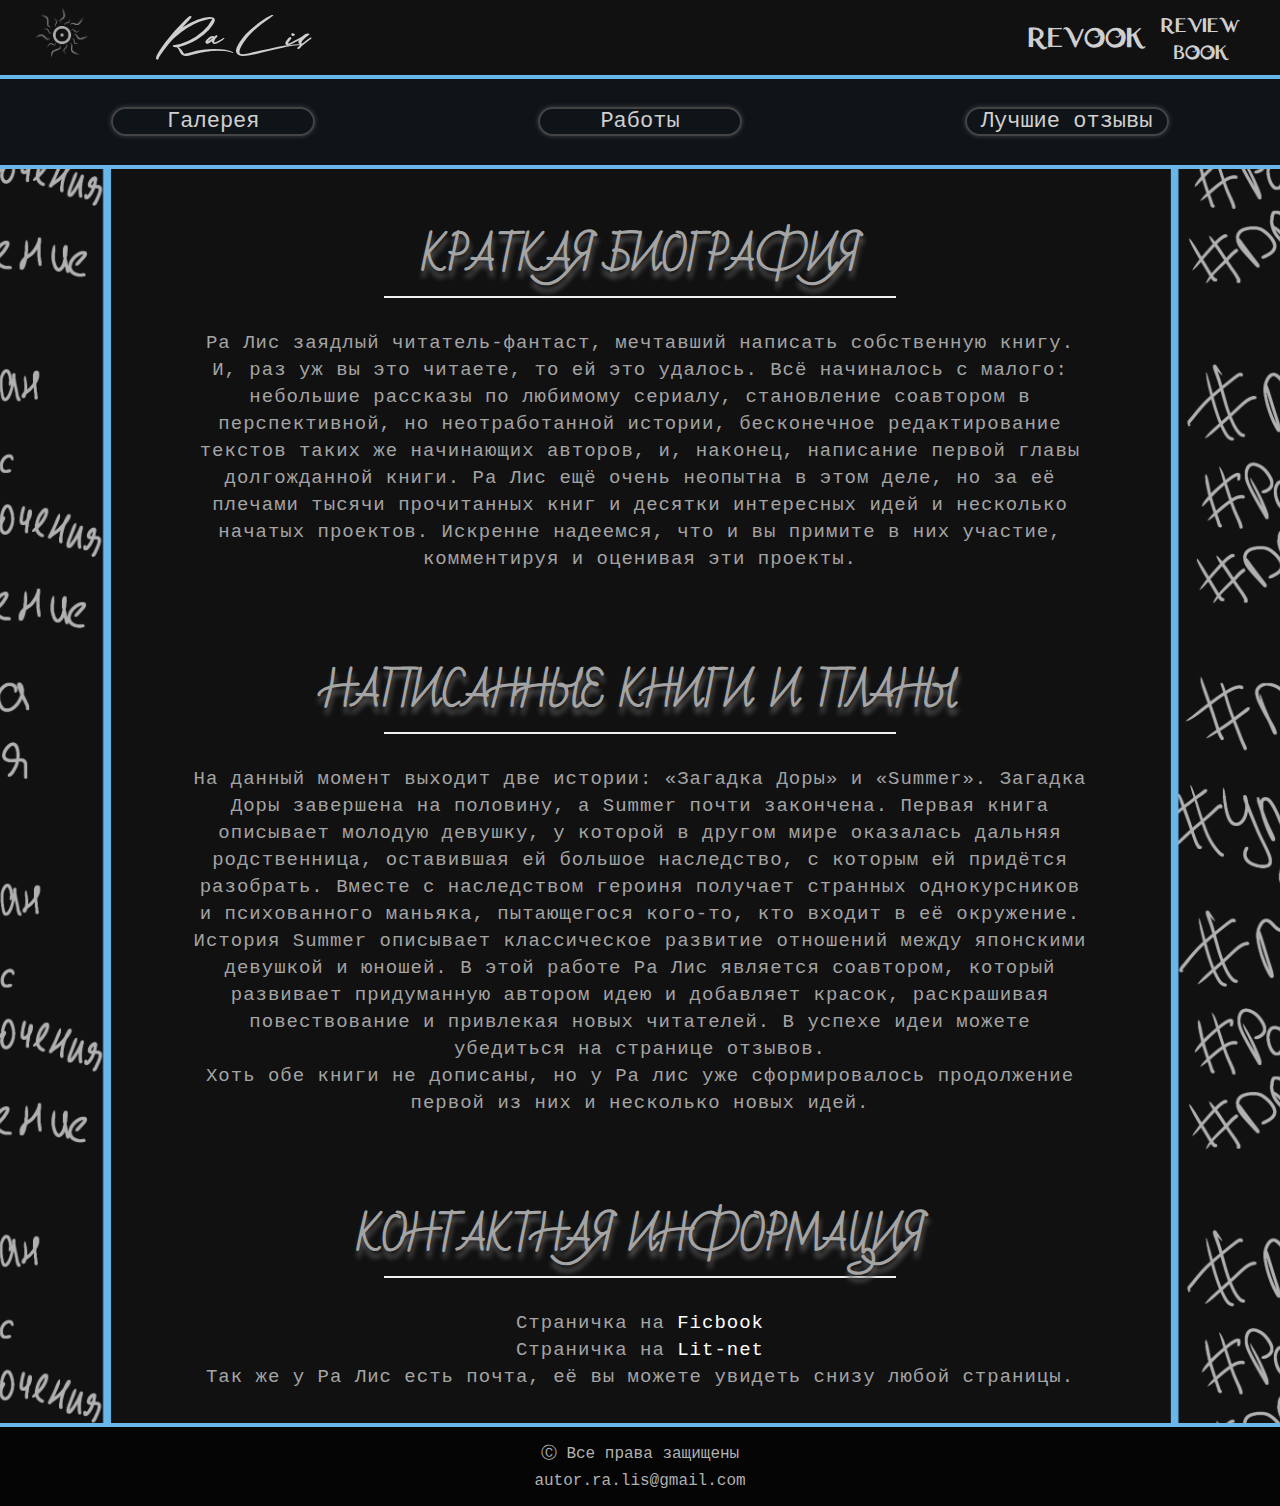
<file: about_autor.html>
<?php require "db.php"; ?>

<!DOCTYPE html>
<html lang="ru">
<head>
    <meta charset="UTF-8">
    <meta http-equiv="X-UA-Compatible" content="IE=edge">
    <meta name="viewport" content="width=device-width, initial-scale=1.0">
    <title>Информация | Ра Лис</title>
    <link rel="icon" href="img/logo/logo_black.png">
    <link rel="stylesheet" href="adaptive.css">
    <link rel="stylesheet" href="about_autor.css">
    <link rel="stylesheet" href="fonts.css">
    

</head>
<body>

<section class="header">

<div class="container">

    <div class="container_header">

        <div class="list">

            <div class="col_1"> <a href="index.html"> <img src="img/logo/logo_gray.png" alt="logo" class="col_img"> </a> </div>
            <div class="logo_text_0"><div>Ra Lis</div></div>
            <div class="col_2"><div class="logo_text">REVOOK</div></div>
            <div class="col_2"><div class="logo_text_1">REVIEW<br>BOOK</div></div>
            
        </div>

        <hr>

    </div>

</div>

</section>

    <section id="#menu">
        <div class="container_menu">
            
            <div class="list_menu">
                    <a href="picture.html">Галерея</a>
                    <a href="books.html">Работы</a>
                    <a href="wishes.html">Лучшие отзывы</a>
            </div>
            <hr>
        </div>
    </section >

    <section class="about">
        <h1>Краткая биография</h1>
        <hr>
        <p>Ра Лис заядлый читатель-фантаст, мечтавший написать собственную книгу. 
            И, раз уж вы это читаете, то ей это удалось. Всё начиналось с малого: небольшие рассказы 
            по любимому сериалу, становление соавтором в перспективной, но неотработанной истории, бесконечное 
            редактирование текстов таких же начинающих авторов, и, наконец, написание первой 
            главы долгожданной книги. Ра Лис ещё очень неопытна в этом деле, но за её плечами тысячи прочитанных 
            книг и десятки интересных идей и несколько начатых проектов. Искренне надеемся, 
            что и вы примите в них участие, комментируя и оценивая эти проекты.</p>
            
            <h1>Написанные книги и планы</h1>
            <hr>
            <p>На данный момент выходит две истории: «Загадка Доры» и «Summer». Загадка Доры завершена на половину, 
                а Summer почти закончена. Первая книга описывает молодую девушку, у которой в другом мире оказалась дальняя 
                родственница, оставившая ей большое наследство, с которым ей придётся разобрать. Вместе с наследством героиня 
                получает странных однокурсников и психованного маньяка, пытающегося кого-то, кто входит в её окружение. <br> 
                История Summer описывает классическое развитие отношений между японскими девушкой и юношей. В этой работе Ра 
                Лис является соавтором, который развивает придуманную автором идею и добавляет красок, раскрашивая 
                повествование и привлекая новых читателей. В успехе идеи можете убедиться на странице отзывов. <br> Хоть обе 
                книги не дописаны, но у Ра лис уже сформировалось продолжение первой из них и несколько новых идей. </p>
            <h1>Контактная информация</h1>
            <hr>
            <p class="p">Страничка на <a href="https://ficbook.net/authors/2808068">Ficbook</a> <br> Страничка на 
                <a href="https://litnet.com/ru/ra-lis-u989379">Lit-net</a><br> Так же у Ра Лис есть почта, её вы можете 
                увидеть cнизу любой страницы.</p>

    </section>
    <hr>
    <section class="foot">
        <p class="one">Ⓒ Все права защищены</p>
        <p class="two">autor.ra.lis@gmail.com</p>
    </section>

</body>
</html>
</file>
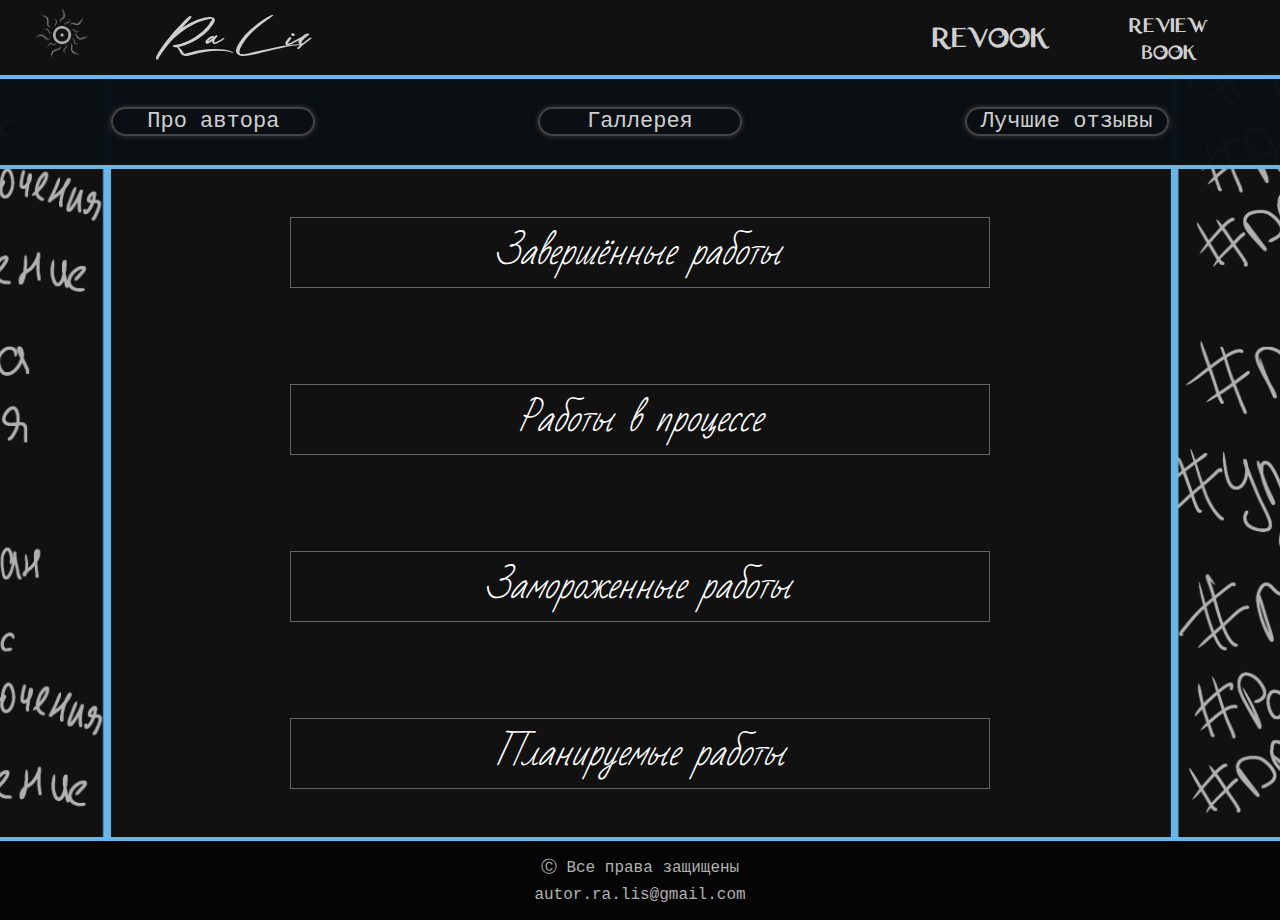
<file: book.html>
<!DOCTYPE html>
<html lang="ru">
<head>
    <meta charset="UTF-8">
    <meta http-equiv="X-UA-Compatible" content="IE=edge">
    <meta name="viewport" content="width=device-width, initial-scale=1.0">
    <title>REVOOK | Работы</title>
    <link rel="icon" href="img/logo/logo_black.png">
    <link rel="stylesheet" href="book.css">
    <link rel="stylesheet" href="adaptive.css">
    <link rel="stylesheet" href="fonts.css">
</head>
<body>

    <section class="header">

        <div class="container">

            <div class="container_header">

                <div class="list">

                    <div class="col_1"> <a href="index.html"> <img src="img/logo/logo_gray.png" alt="logo" class="col_img"> </a> </div>
                    <div class="logo_text_0"><div>Ra Lis</div></div>
                    <div class="col_2"><div class="logo_text">REVOOK</div></div>
                    <div class="col_2"><div class="logo_text_1">REVIEW<br>BOOK</div></div>
                    
                </div>

                <hr>

            </div>

        </div>

    </section>

    <section id="#menu">
        <div class="container_menu">
            
            <div class="list_menu">
                    <a href="about_autor.html">Про автора</a>
                    <a href="picture.html">Галлерея</a>
                    <a href="wishes.html">Лучшие отзывы</a>
            </div>
            <hr>
        </div>
    </section >
<section class="content">
    <section class="Completed">
        <center><button id="Completed_btn" onclick="Completed_btn()">Завершённые работы</button></center>
        <center><button id="Completed_btn_2" style="display:none" onclick="Completed_btn_2()">Завершённые работы</button></center>
        <script>function Completed_btn() {
            document.getElementById("Completed_content").setAttribute("style", "opacity:1; transition: 1s; height: 100%;");
            document.getElementById("Completed_btn").setAttribute("style", "display: none");
            document.getElementById("Completed_btn_2").setAttribute("style", "display: block");}   
            function Completed_btn_2() {
            document.getElementById("Completed_content").setAttribute("style", "display: none");
            document.getElementById("Completed_btn_2").setAttribute("style", "display: none");
            document.getElementById("Completed_btn").setAttribute("style", "display: block");}</script>
        <div class="block" style="display:none" id="Completed_content">
            <div class="list">
                <div class="col1"><img src="img\gallery\now_2.png" alt=""></div>
                <div class="col2">
                    <div class="h1">Загадка Доры</div>
                    <div class="h">Номер в серии: 1</div>
                    <div class="h">Серия: Дора</div>
                    <div class="h">Жанры: <p>Приключения; магическая академия; другие миры</p></div>
                    <div class="h">Дата последнего обновления: 5.04.2022</div>
                    <div> <a href="registr.html">Получить файл</a> </div>
                    <div class="h">Описание: <p> Другой мир, да? - Напрягает, но ладно. <br>
                        Магия, да? - Отлично, но ей сначала обучиться надо. <br>
                        Печеньки? - Обменяем на карту. <br>
                        Эльфы? - Где моё наследство?!<br>
                        Ну что, Саня, давай по порядку!</p></div>
                </div>
            </div>
            <div class="h2">Идентификатор книги:  01</div>
        </div>
    </section>

    <section class="process">
        <center><button id="process_btn" onclick="process_btn()">Работы в процессе</button></center>
        <center><button id="process_btn_2" style="display:none" onclick="process_btn_2()">Работы в процессе</button></center>
        <script>function process_btn() {
            document.getElementById("process_content").setAttribute("style", "opacity:1; transition: 1s; height: 100%;");
            document.getElementById("process_btn").setAttribute("style", "display: none");
            document.getElementById("process_btn_2").setAttribute("style", "display: block");}   
            function process_btn_2() {
            document.getElementById("process_content").setAttribute("style", "display: none");
            document.getElementById("process_btn_2").setAttribute("style", "display: none");
            document.getElementById("process_btn").setAttribute("style", "display: block");}</script>
        <div class="block" style="display:none" id="process_content">
            <div class="col2">
                <div class="h1">Summer</div>
                <div class="h">Номер в серии: 1</div>
                <div class="h">Серия: без серии</div>
                <div class="h">Дата последнего обновления: 15.04.2022</div>
                <div> <a href="registr.html">Получить файл</a> </div>
                <div class="h">Описание: <p> Очень долгое время я бродила в темноте, пытаясь отыскать спасение. <br>И, когда высшие силы, наконец, <br>готовы были даровать мне покой, <br>я обрела надежду не только на<br> спасение, но и на счастье.</p></div>
                
            </div>
            <div class="h2">Идентификатор книги:  02</div>
            
                <div class="col2">
                    <div class="h1">Потомки богов</div>
                    <div class="h">Номер в серии: 1</div>
                    <div class="h">Серия: без серии</div>
                    <div class="h">Жанры: <p>Приключения; экшн; переписание канона</p></div>
                    <div class="h">Дата последнего обновления: 5.07.2021</div>
                    <div> <a href="registr.html">Получить файл</a> </div>
                    <div class="h">Описание: <p> Наследница самого скрытного и  воскрешенный бывший глава сильнейшего в Конохе кланов пытаются разобраться в происходящем и изменить канон к лучшему.</p></div>
                    <div class="h">Комментарий автора к работе: Расскажу историю клана, добавленного мной в канон. Думаю, получится интересно.</div>
                </div>
            <div class="h2">Идентификатор книги:  03</div>
        </div>

    </section>

    <section class="frozen">
        <center><button id="frozen_btn"  onclick="frozen_btn()">Замороженные работы</button></center>
        <center><button id="frozen_btn_2" style="display:none" onclick="frozen_btn_2()">Замороженные работы</button></center>
        <script>function frozen_btn() {
            document.getElementById("frozen_content").setAttribute("style", "opacity:1; transition: 1s; height: 100%;");
            document.getElementById("frozen_btn").setAttribute("style", "display: none");
            document.getElementById("frozen_btn_2").setAttribute("style", "display: block");}   
            function frozen_btn_2() {
            document.getElementById("frozen_content").setAttribute("style", "display: none");
            document.getElementById("frozen_btn_2").setAttribute("style", "display: none");
            document.getElementById("frozen_btn").setAttribute("style", "display: block");}</script>
        <div class="block" style="display:none" id="frozen_content">
            <div class="list">
                <div class="col1"><img src="img\book\nar.jpg" alt=""></div>
                <div class="col2">
                    <div class="h1">Анализ прочитанных работ</div>
                    <div class="h">Номер в серии: 1</div>
                    <div class="h">Серия: без серии</div>
                    <div class="h">Жанры: <p>Статья</p></div>
                    <div class="h">Дата последнего обновления: 29.01.2020</div>
                    <div> <a href="registr.html">Получить файл</a> </div>
                    <div class="h">Описание: <p> В данной работе я проведу анализ прочитанных мною фанфиков по фандому Наруто. Возможно в будущем будут добавляться главы/жанры. В каждой главе будут раскрыты один или несколько связанных между собой жанров, представлена аннотация к фанфику, а также мой субъективный разбор и анализ самого фанфика и его персонажей. К каждому фанфику будет предоставлена ссылка на оригинал и автора. 
                        Как вы уже поняли из названия и прочитанного выше, в каждой главе будет представлена подборка фанфиков по жанру.
                        Посвящаю данную работу людям, которые устали доверять аннотациям и комментариям, а также мне любимой, чтобы не завывать перечитывать эти шедевры.
                        Автор работы - я. Так же, я буду выставлять работу на других ресурсах.</p></div>
                </div>
            </div>
            <div class="h2">Идентификатор книги:  04</div>
        </div>


    </section>

    <section class="plans">
        <center><button id="plans_btn" onclick="plans_btn()">Планируемые работы</button></center>
        <center><button id="plans_btn_2" style="display:none" onclick="plans_btn_2()">Планируемые работы</button></center>
        <script>function plans_btn() {
            document.getElementById("plans_content").setAttribute("style", "opacity:1; transition: 1s; height: 100%;");
            document.getElementById("plans_btn").setAttribute("style", "display: none");
            document.getElementById("plans_btn_2").setAttribute("style", "display: block");}   
            function plans_btn_2() {
            document.getElementById("plans_content").setAttribute("style", "display: none");
            document.getElementById("plans_btn_2").setAttribute("style", "display: none");
            document.getElementById("plans_btn").setAttribute("style", "display: block");}</script>
        <div class="block" style="display:none" id="plans_content">
                <div class="col2">
                    <div class="h1">Попытка номер два</div>
                    <div class="h">Номер в серии: 1</div>
                    <div class="h">Серия: без серии</div>
                    <div class="h">Жанры: <p>Романтические истории</p></div>
                    <div class="h">Дата последнего обновления: 10.01.2020</div>
                    <div class="h">Описание: <p> Лиза пытается начать всё сначала, после гибели её старшей сестры. Переезжает в новый город, в котором она сначала ругается с начальником строительной фирмы, потом с новым соседом и, под конец, с каким-то наглым парнем из универа. Что будет дальше?</p></div>
                </div>
        </div>
    </section>
</section>
    <hr>
    <section class="foot">
        <p class="one">Ⓒ Все права защищены</p>
        <p class="two">autor.ra.lis@gmail.com</p>
    </section>
    
</body>
</html>
</file>
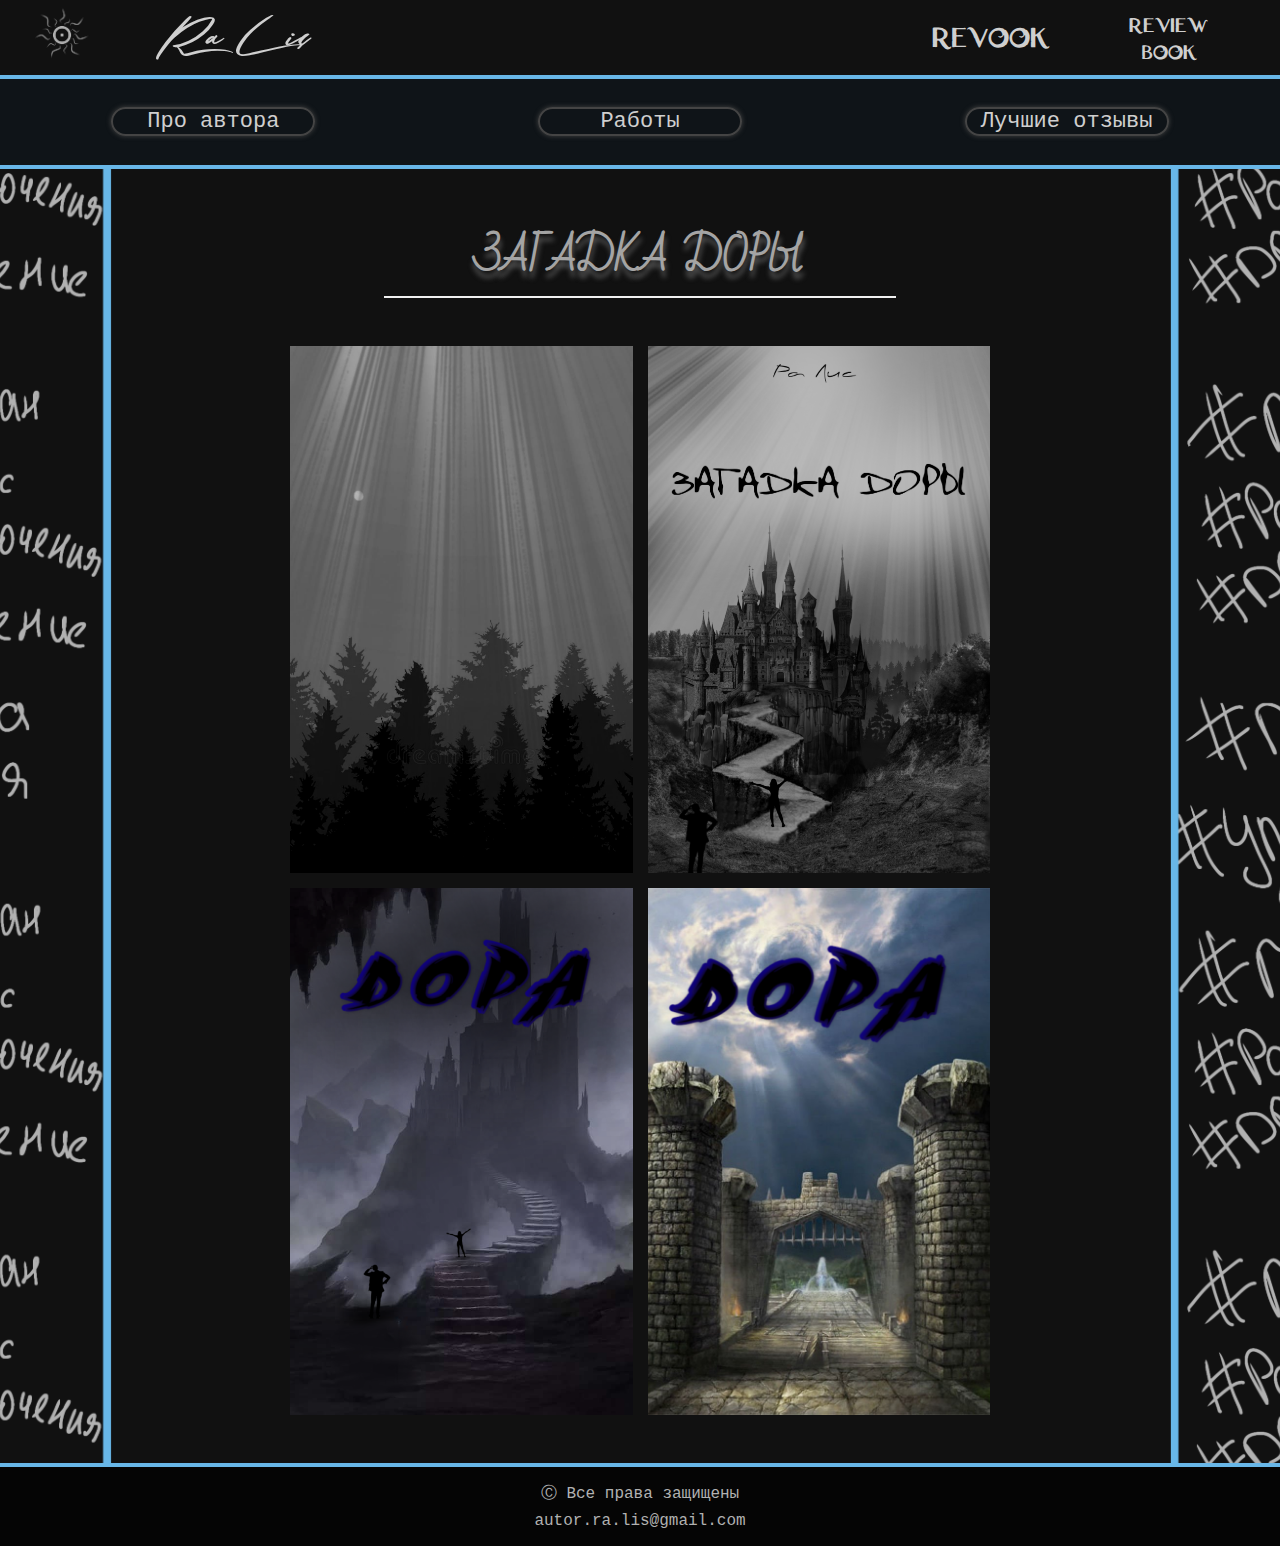
<file: picture.html>
<!DOCTYPE html>
<html lang="ru">
<head>
    <meta charset="UTF-8">
    <meta http-equiv="X-UA-Compatible" content="IE=edge">
    <meta name="viewport" content="width=device-width, initial-scale=1.0">
    <title>REVOOK | Галлерея</title>
    <link rel="icon" href="img/logo/logo_black.png">
    <link rel="stylesheet" href="picture.css">
    <link rel="stylesheet" href="adaptive.css">
    <link rel="stylesheet" href="fonts.css">
</head>
<body>

    <section class="header">

        <div class="container">

            <div class="container_header">

                <div class="list">

                    <div class="col_1"> <a href="index.html"> <img src="img/logo/logo_gray.png" alt="logo" class="col_img"> </a> </div>
                    <div class="logo_text_0"><div>Ra Lis</div></div>
                    <div class="col_2"><div class="logo_text">REVOOK</div></div>
                    <div class="col_2"><div class="logo_text_1">REVIEW<br>BOOK</div></div>
                    
                </div>

                <hr>

            </div>

        </div>

    </section>

    <section id="#menu">
        <div class="container_menu">
            <div class="list_menu">
                    <a href="about_autor.html">Про автора</a>
                    <a href="book.html">Работы</a>
                    <a href="wishes.html">Лучшие отзывы</a>
            </div>
            <hr>
        </div>
    </section >

    <section class="content">

        <h1>Загадка Доры</h1> <hr>
        <div class="gallery">

        <figure class="gallery_item_1">
            <img src="img/gallery/now_1.png" alt="" class="gallery_img">    
        </figure>

        <figure class="gallery_item_2">
            <img src="img\gallery\now_2.png" alt="" class="gallery_img">
        </figure> 
        
        <figure class="gallery_item_3">
            <img src="img\gallery\old_1.png" alt="" class="gallery_img">
        </figure>

        <figure class="gallery_item_4">
            <img src="img\gallery\old.png" alt="" class="gallery_img">
        </figure>

        </div>

    </section>


    <hr>
    <section class="foot">
        <p class="one">Ⓒ Все права защищены</p>
        <p class="two">autor.ra.lis@gmail.com</p>
    </section>
    
</body>
</html>
</file>
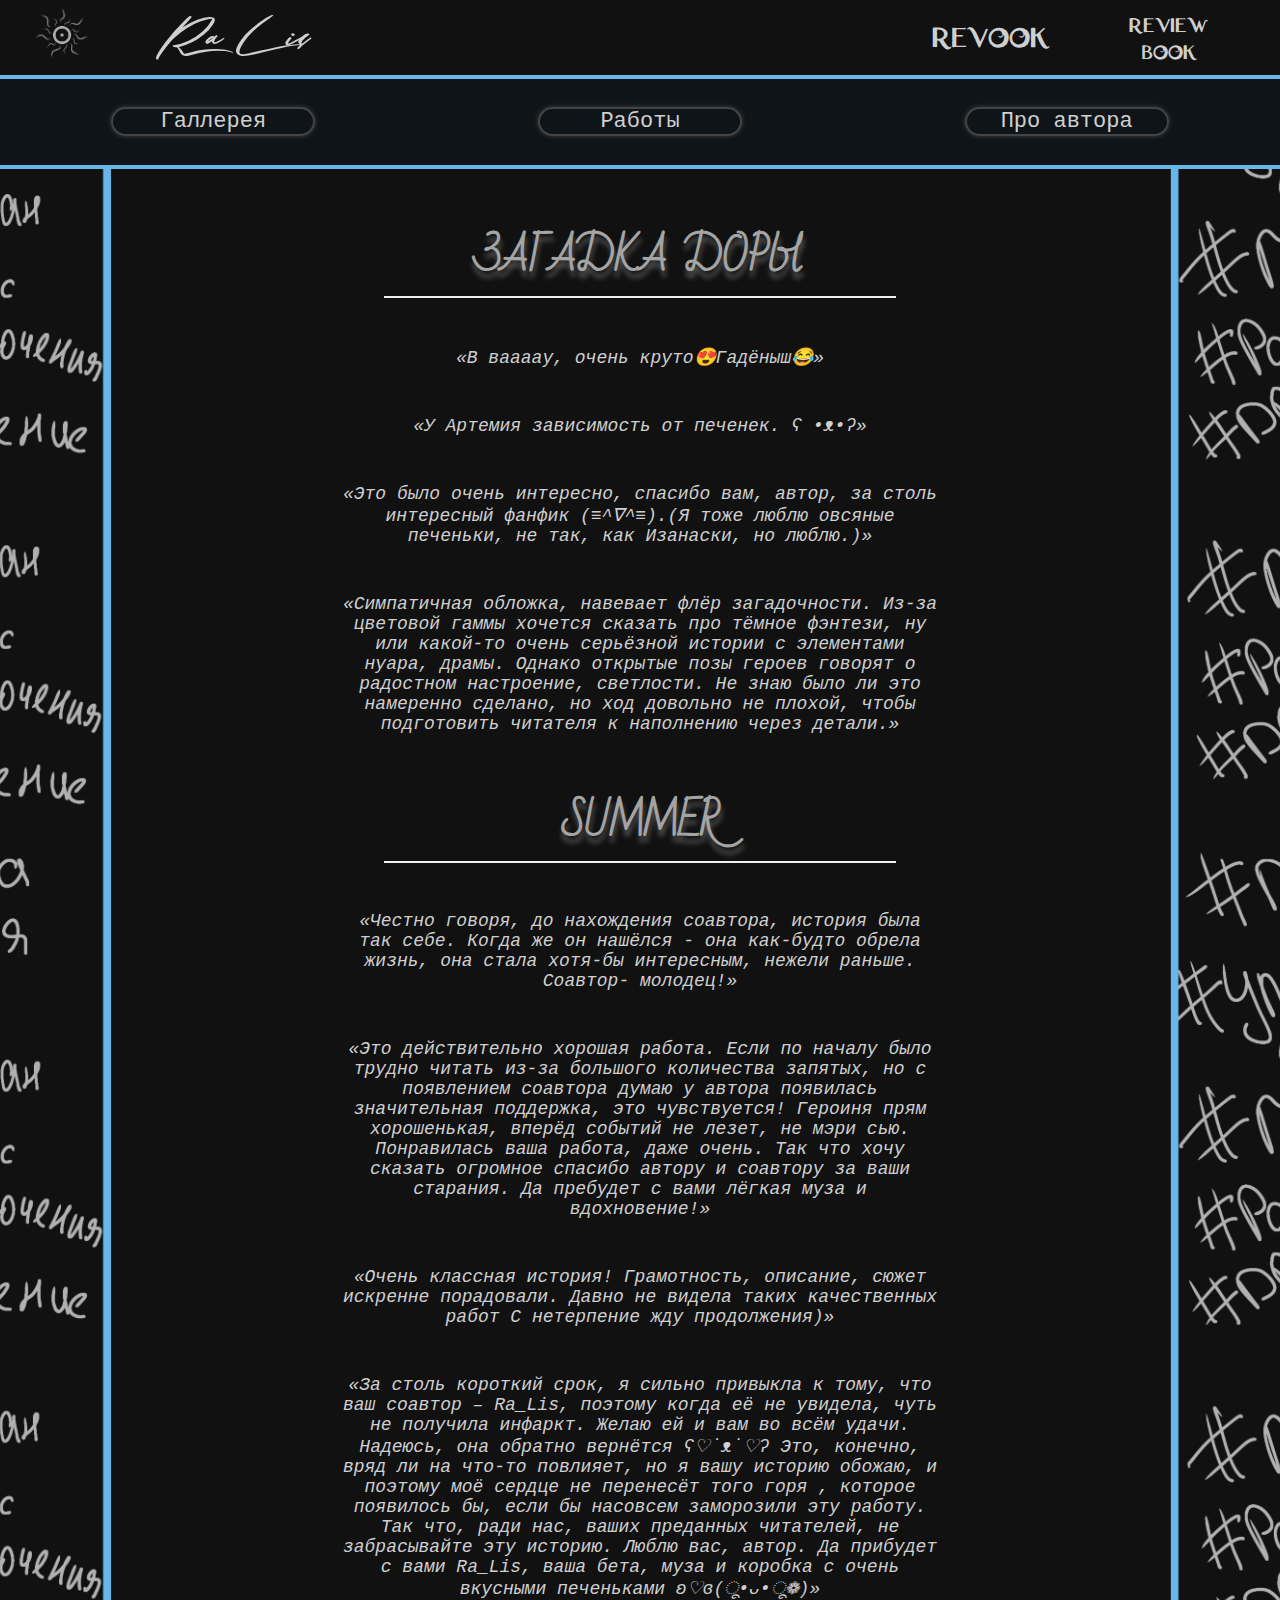
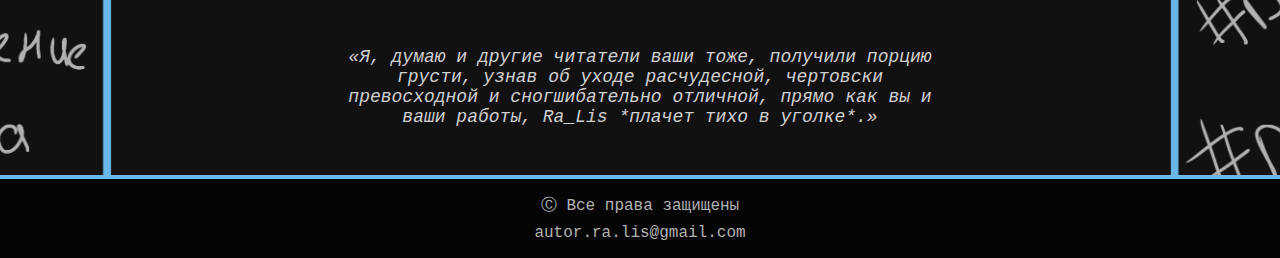
<file: wishes.html>
<!DOCTYPE html>
<html lang="ru">
<head>
    <meta charset="UTF-8">
    <meta http-equiv="X-UA-Compatible" content="IE=edge">
    <meta name="viewport" content="width=device-width, initial-scale=1.0">
    <title>REVOOK | Отзывы</title>
    <link rel="icon" href="img/logo/logo_black.png">
    <link rel="stylesheet" href="wishes.css">
    <link rel="stylesheet" href="adaptive.css">
    <link rel="stylesheet" href="fonts.css">
</head>
<body>

    <section class="header">

        <div class="container">

            <div class="container_header">

                <div class="list">

                    <div class="col_1"> <a href="index.html"> <img src="img/logo/logo_gray.png" alt="logo" class="col_img"> </a> </div>
                    <div class="logo_text_0"><div>Ra Lis</div></div>
                    <div class="col_2"><div class="logo_text">REVOOK</div></div>
                    <div class="col_2"><div class="logo_text_1">REVIEW<br>BOOK</div></div>
                    
                </div>

                <hr>

            </div>

        </div>

    </section>

    <section id="#menu">
        <div class="container_menu">
            
            <div class="list_menu">
                    <a href="picture.html">Галлерея</a>
                    <a href="book.html">Работы</a>
                    <a href="about_autor.html">Про автора</a>
            </div>
            <hr>
        </div>
    </section >

    <section class="content">

        <h1>Загадка Доры</h1>
        <hr>
        <div class="wishes_list">
            <div class="wishes">«В ваааау, очень круто😍Гадёныш😂»</div>
            <div class="wishes">«У Артемия зависимость от печенек. ʕ •ᴥ•ʔ»</div>
            <div class="wishes">«Это было очень интересно, спасибо вам, автор, за столь интересный фанфик (≡^∇^≡).(Я тоже люблю овсяные печеньки, не так, как Изанаски, но люблю.)»</div>
            <div class="wishes">«Симпатичная обложка, навевает флёр загадочности. Из-за цветовой гаммы хочется сказать про тёмное фэнтези, ну или какой-то очень серьёзной истории с элементами нуара, драмы. Однако открытые позы героев говорят о радостном настроение, светлости. Не знаю было ли это намеренно сделано, но ход довольно не плохой, чтобы подготовить читателя к наполнению через детали.»</div>
        </div>
        <h1>Summer</h1>
        <hr>
        <div class="wishes_list">
            <div class="wishes">«Честно говоря, до нахождения соавтора, история была так себе. Когда же он нашёлся - она как-будто обрела жизнь, она стала хотя-бы интересным, нежели раньше. Соавтор- молодец!»</div>
            <div class="wishes">«Это действительно хорошая работа. Если по началу было трудно читать из-за большого количества запятых, но с появлением соавтора думаю у автора появилась значительная поддержка, это чувствуется! Героиня прям хорошенькая, вперёд событий не лезет, не мэри сью. Понравилась ваша работа, даже очень. Так что хочу сказать огромное спасибо автору и соавтору за ваши старания. Да пребудет с вами лёгкая муза и вдохновение!»</div>
            <div class="wishes">«Очень классная история! Грамотность, описание, сюжет искренне порадовали. Давно не видела таких качественных работ
                С нетерпение жду продолжения)»</div>
            <div class="wishes">«За столь короткий срок, я сильно привыкла к тому, что ваш соавтор – Ra_Lis, поэтому когда её не увидела, чуть не получила инфаркт. Желаю ей и вам во всём удачи. Надеюсь, она обратно вернётся ʕ♡˙ᴥ˙♡ʔ
                Это, конечно, вряд ли на что-то повлияет, но я вашу историю обожаю, и поэтому моё сердце не перенесёт того горя , которое появилось бы, если бы насовсем заморозили эту работу. Так что, ради нас, ваших преданных читателей, не забрасывайте эту историю.
                Люблю вас, автор. Да прибудет с вами Ra_Lis, ваша бета, муза и коробка с очень вкусными печеньками ʚ♡ɞ(ू•ᴗ•ू❁)»</div>
            <div class="wishes">«Я, думаю и другие читатели ваши тоже, получили порцию грусти, узнав об уходе расчудесной, чертовски превосходной и сногшибательно отличной, прямо как вы и ваши работы, Ra_Lis *плачет тихо в уголке*.»</div>
        </div>

    </section>


    <hr>
    <section class="foot">
        <p class="one">Ⓒ Все права защищены</p>
        <p class="two">autor.ra.lis@gmail.com</p>
    </section>
    
</body>
</html>
</file>
<file: adaptive.css>
@media only screen and (max-width: 1500px) {
    .gallery {
        grid-template-rows: repeat(4, 17vw);/*ряды, 5 - это высота ряда*/
    }
}

@media only screen and (max-width: 1300px) {
    .gallery {
        grid-template-rows: repeat(4, 20vw);/*ряды, 5 - это высота ряда*/
    }
    .logo_text_0 {
        width: 55%;
    }
}

@media only screen and (max-width: 1100px) {

    .logo_text_0 {
        width: 50%;
    }
    .gallery {
        grid-template-rows: repeat(4, 25vw);/*ряды, 5 - это высота ряда*/
    }
}

@media only screen and (max-width: 950px) {
    .logo_text_0 {
        width: 45%;
    }
    .gallery {
        width: 300px;
        grid-template-columns: auto;/*колонки*/
        grid-template-rows: repeat(8, 30vw);/*ряды, 5 - это высота ряда*/
        grid-gap: 20px;/*размер зазора между рядами и колонками в сетке*/ 
    }
    .gallery_img {/*задаем размер фонового изображения таким образом, чтобы покрывать элемент. Мы делаем это, чтобы изображение могло заполнять высоту и ширину своего блока (элемента сетки), сохраняя его соотношение сторон*/
        width: 100%;
        height: 100%;
        object-fit: cover;
        display: block; 
    }
    .gallery_item_2 {
        grid-column-start: 1;
        grid-column-end: 1;
        grid-row-start: 1;
        grid-row-end: 3;
    }
    .gallery_item_1 {
        grid-column-start: 1;
        grid-column-end: 1;
        grid-row-start: 3;
        grid-row-end: 5;
    }
    .gallery_item_3 {
        grid-column-start: 1;
        grid-column-end: 1;
        grid-row-start: 5;
        grid-row-end: 7;
    }
    .gallery_item_4 {
        grid-column-start: 1;
        grid-column-end: 1;
        grid-row-start: 7;
        grid-row-end: 9;
    }    
}

@media only screen and (max-width: 800px) {
    .logo_text_0 {
        width: 40%;
    }
    .logo_name{
        background-size: 1600px;
    }
}

@media only screen and (max-width: 700px) {
    .logo_text_0 {
        width: 35%;
    }

    .logo_name{
        height: 200px;
        background-size: 1100px;
    }

}

@media only screen and (max-width: 650px) {
    .logo_text_0 {
        width: 25%;
        font-size: 35px;
    }
    .logo_name{
        background-position-y: -10px ;
    }
    .logo_text {
        font-size: 25px;
    }
    
    .logo_text_1 {
        font-size: 20px;
    }
    .reg .one {
        font-size: 29px;
    }
    .reg .two {
        font-size: 18px;
    }
    .menu {
        font-size: 17px;}
}

@media only screen and (max-width: 500px) {
    .logo_text_0 {
        width: max-content;
        font-size: 32px;
    }
    .logo_text {
        font-size: 22px;
    }
    
    .logo_text_1 {
        font-size: 18px;
    }
    .logo_name {
        background-size: 800px;
    }
    .reg .one {
        font-size: 25px;
    }
    .reg .two  {
        font-size: 15px;
    }
    .menu {
        font-size: 18px;
    }
    .list_menu {
        font-size: 14px;
    }
}

@media only screen and (max-width: 500px) {
    .logo_text_0 {
        width: max-content;
        font-size: 25px;
        margin: auto 0.7rem;
    }
    .logo_text {
        font-size: 20px;
    }
    
    .logo_text_1 {
        font-size: 16px;
    }
}
@media only screen and (max-width: 380px) {
    .logo_text_0 {
        width: max-content;
        font-size: 23px;
        margin: auto 0.25rem;
    }
    .logo_text {
        font-size: 19px;
    }
    
    .logo_text_1 {
        font-size: 14px;
    }
    .col_1 {
        margin: auto 1rem;
    }
    .btn {
        font-size: 20px
    }
}
</file>
<file: about_autor.css>
* {
    padding: 0;
    margin: 0;
}



body {
    font-family: comic sans ms, 'Courier New', Courier, monospace;

}

.container {
    width: 100%;
    height: max-content;
    background-color: #111111;
    color: rgb(207, 207, 207);
}





.container_header {
    border-bottom: #444;
    background-color: #111111; 
    width: 100%;
}


.list {
    display: flex;
    flex-wrap: wrap;
}

/*start logo*/
.col_1 {
    text-align: left;
    margin: auto 2rem;
}
.col_2 {
    text-align: center;
    margin: auto;
}

.logo_text_0 {
    width: 65%;
    text-align: left;
    font-family: SolustionDemo;
    font-size: 50px;
    margin: auto 2rem;
}

.logo_text {
    font-size: 35px;
    font-family: Madrigal;
}

.logo_text_1 {
    font-size: 25px;
    font-family: Madrigal;
    margin: auto 2rem auto 0;
}

.col_img {
    width: 60px;
}

/*end logo*/   



hr {
    width: 100%;
    margin: auto;
    background-color:#68B7E8;
    height: 4px;
    border: none;
    text-align: center;
}


/*section menu start*/

/*menu start*/

.container_menu {
    background-image: url("https://avatars.mds.yandex.net/get-zen_doc/1712062/pub_6022e8df064ec93518296a57_6022effad6ee57324977e835/scale_1200");
    background-repeat: no-repeat;
    background-size: cover;
    background-position: top center;        
}

.list_menu {
    width: 100%;
    font-size: 22px;
    text-align: center;
    color:rgb(207, 207, 207);
    background-color: #0a0f13fa;
    display: flex;
    flex-wrap: wrap;
    flex-direction: row;
    min-height: 60px;
    justify-content: space-around;
    padding: 0.8rem 0;
}

.list_menu a {
    color:rgb(207, 207, 207);
    text-decoration: none;
    margin: auto 1rem;
    padding: auto;
    box-shadow: 0px 0px 5px 0px rgb(68, 68, 68);
    border: 2.3px solid #444;
    border-radius: 15px;
    width: 200px;
}

/*menu end*/


/**start about**/



.about {
    min-height: 700px;
    height: 100%;
    background-image: url('img/bgt/bg_2.png');
    background-position: center;
    background-size: 1700px;
}
.about h1 {
    padding: 3rem 0 0;
    text-align: center;
    color: rgb(164, 164, 164);
    font-size: 40px;
    text-shadow: 1px 1px rgb(232, 232, 232);
    text-shadow: 1px 7px 5px rgb(86, 86, 86);
    text-transform: uppercase;
    font-family: 'Lato1';

}

.about p {
    text-align: center;
    margin: auto;
    max-width: 900px;
    color: rgb(164, 164, 164);
    font-size: 19px;
    letter-spacing: 1px;
    line-height: 27px;
    padding: 2rem 0;
}

.p a {
    color:rgb(255, 255, 255);
    text-decoration: none;
}
.p {
    padding: 0 0 3rem;
}

.about hr {
    width: 40%;
    margin: auto;
    background-color: rgb(240, 240, 240);
    height: 2px;
    border: none;
    text-align: center;
}


.foot {
    background-color: rgb(5, 5, 5);
    height: max-content;
    text-align: center;
    font-size: 16px;
    color: rgb(177, 177, 177);
    padding:1rem 0;
}

.two {
    margin: 0.5rem 0 0;
}
</file>
<file: fonts.css>
@font-face {
    font-display: swap;
    font-family: 'Lite'; /*наклонный непонятный, для лого*/
    src: url('fonts/ColinasPersonalUseRegular-2OBe3.ttf') format('truetype');
    font-weight: 300;
    font-style: normal;

}
@font-face {
    font-display: swap;
    font-family: 'Lato1';/*чутка прописной, немного закрученный, больше для лого или заголовка*/
    src: url('fonts/BadScript-Regular(1).ttf') format('truetype'); 
    font-weight: 300;
    font-style: normal;

}
@font-face {
    font-display: swap;
    font-family: 'Guazhiru';/*маленький твёрдый недописанный, лого заголовки*/
    src: url('fonts/Guazhiru-3gPz.ttf') format('truetype');
    font-weight: 300;
    font-style: normal;

}
@font-face {
    font-display: swap;
    font-family: 'GuazhiruItalic';/*такойже как сверху, но ток наклонный, хз почему*/
    src: url('fonts/GuazhiruItalic-xVaR.ttf') format('truetype');
    font-weight: 300;
    font-style: normal;

}
@font-face {
    font-display: swap;
    font-family: 'GuazhiruItalicOutlined';/*такойже но пустой внутри*/
    src: url('fonts/GuazhiruItalicOutlined-pVKZ.ttf') format('truetype');
    font-weight: 300;
    font-style: normal;

}

@font-face {
    font-display: swap;
    font-family: 'SolustionDemo';/*долгожданный лого*/
    src: url('fonts/SolustionDemo-1Gz24.ttf') format('truetype');
    font-weight: 300;
    font-style: normal;

}
@font-face {
    font-display: swap;
    font-family: 'Madrigal';/*долгожданный лого*/
    src: url('fonts/Madrigal-mLJ92.ttf') format('truetype');
    font-weight: 300;
    font-style: normal;

}
</file>
<file: book.css>
* {
    padding: 0;
    margin: 0;
}

@media only screen and (max-width: 500px) {
    button{
        font-size: 30px;
    }
}

body {
    font-family: 'comic sans ms', 'Courier New', Courier, monospace;
    background-image: url('img/bgt/bg_2.png');
    background-position: center;
    background-size: 1700px;
}

.container {
    width: 100%;
    height: max-content;
    background-color: #111111;
    color: rgb(207, 207, 207);
}





.container_header {
    border-bottom: #444;
    background-color: #111111; 
    width: 100%;
}


.list {
    display: flex;
    flex-wrap: wrap;
}

/*start logo*/
.col_1 {
    text-align: left;
    margin: auto 2rem;
}
.col_2 {
    text-align: center;
    margin: auto;
}

.logo_text_0 {
    width: 65%;
    text-align: left;
    font-family: SolustionDemo;
    font-size: 50px;
    margin: auto 2rem;
}

.logo_text {
    font-size: 35px;
    font-family: Madrigal;
}

.logo_text_1 {
    font-size: 25px;
    font-family: Madrigal;
    margin: auto 2rem auto 0;
}

.col_img {
    width: 60px;
}

/*end logo*/   



hr {
    width: 100%;
    margin: auto;
    background-color:#68B7E8;
    height: 4px;
    border: none;
    text-align: center;
}


/*section menu start*/

/*menu start*/

.container_menu {
    background-image: url("https://avatars.mds.yandex.net/get-zen_doc/1712062/pub_6022e8df064ec93518296a57_6022effad6ee57324977e835/scale_1200");
    background-repeat: no-repeat;
    background-size: cover;
    background-position: top center;        
}

.list_menu {
    width: 100%;
    font-size: 22px;
    text-align: center;
    color:rgb(207, 207, 207);
    background-color: #0a0f13fa;
    display: flex;
    flex-wrap: wrap;
    flex-direction: row;
    min-height: 60px;
    justify-content: space-around;
    padding: 0.8rem 0;
}

.list_menu a {
    color:rgb(207, 207, 207);
    text-decoration: none;
    margin: auto 1rem;
    padding: auto;
    box-shadow: 0px 0px 5px 0px rgb(68, 68, 68);
    border: 2.3px solid #444;
    border-radius: 15px;
    width: 200px;
}

/*menu end*/


/*button start*/

button {
    margin: 3rem;
    min-height: 70px;
    min-width: 70%;
    background: none;
    border:none;
    border: 1px solid #666;
    color: white;
    font-size: 35px;
    cursor: pointer;
    font-family: 'Lato1';
    font-style: oblique;
}
button:hover {
    transition-duration: 0.3s;
    background-color: rgb(104, 104, 104); /*цвет при наведении*/
    box-shadow: 0 0 6px 0 rgb(63, 63, 63);
    color: rgb(209, 209, 209);
}

/*button end*/

/*Completed start*/


.content  {
    color:rgb(207, 207, 207);
}
.Completed, .process, .frozen, .plans {
    max-width: 1000px;
    margin: auto;

}
.col1 img{
    width: 300px;
}
.col1, .col2{
    padding: 2rem;
}
.h{
    padding: 1rem 0 0;
    font-size: 17px;
}
.h1{
    font-size: 35px;
    font-family: Lato1;
}
.h2{
    padding: 0 3rem;
    font-size: 20px; 
}
.block a {
    color:rgb(255, 255, 255);
}

/*Completed end*/

/*process start*/



/*process end*/

/*frozen start*/



/*frozen end*/

/*plans start*/



/*plans end*/

.foot {
    background-color: rgb(5, 5, 5);
    height: max-content;
    text-align: center;
    font-size: 16px;
    color: rgb(177, 177, 177);
    padding:1rem 0;
}

.two {
    margin: 0.5rem 0 0;
}
</file>
<file: picture.css>
* {
    padding: 0;
    margin: 0;
}



body {
    font-family: comic sans ms, 'Courier New', Courier, monospace;

}

.container {
    width: 100%;
    height: max-content;
    background-color: #111111;
    color: rgb(207, 207, 207);
}





.container_header {
    border-bottom: #444;
    background-color: #111111; 
    width: 100%;
}


.list {
    display: flex;
    flex-wrap: wrap;
}

/*start logo*/
.col_1 {
    text-align: left;
    margin: auto 2rem;
}
.col_2 {
    text-align: center;
    margin: auto;
}

.logo_text_0 {
    width: 65%;
    text-align: left;
    font-family: SolustionDemo;
    font-size: 50px;
    margin: auto 2rem;
}

.logo_text {
    font-size: 35px;
    font-family: Madrigal;
}

.logo_text_1 {
    font-size: 25px;
    font-family: Madrigal;
    margin: auto 2rem auto 0;
}

.col_img {
    width: 60px;
}

/*end logo*/   



hr {
    width: 100%;
    margin: auto;
    background-color:#68B7E8;
    height: 4px;
    border: none;
    text-align: center;
}


/*section menu start*/

/*menu start*/

.container_menu {
    background-image: url("https://avatars.mds.yandex.net/get-zen_doc/1712062/pub_6022e8df064ec93518296a57_6022effad6ee57324977e835/scale_1200");
    background-repeat: no-repeat;
    background-size: cover;
    background-position: top center;        
}

.list_menu {
    width: 100%;
    font-size: 22px;
    text-align: center;
    color:rgb(207, 207, 207);
    background-color: #0a0f13fa;
    display: flex;
    flex-wrap: wrap;
    flex-direction: row;
    min-height: 60px;
    justify-content: space-around;
    padding: 0.8rem 0;
}

.list_menu a {
    color:rgb(207, 207, 207);
    text-decoration: none;
    margin: auto 1rem;
    padding: auto;
    box-shadow: 0px 0px 5px 0px rgb(68, 68, 68);
    border: 2.3px solid #444;
    border-radius: 15px;
    width: 200px;
}

/*menu end*/



/*content start*/

.content {
    min-height: 700px;
    height: 100%;
    background-image: url('img/bgt/bg_2.png');
    background-position: center;
    background-size: 1700px;
}

.content h1 {
    padding: 3rem 0 0;
    text-align: center;
    color: rgb(164, 164, 164);
    font-size: 40px;
    text-shadow: 1px 1px rgb(232, 232, 232);
    text-shadow: 1px 7px 5px rgb(86, 86, 86);
    text-transform: uppercase;
    font-family: 'Lato1';
}

.content hr {
    width: 40%;
    margin: auto;
    background-color: rgb(240, 240, 240);
    height: 2px;
    border: none;
    text-align: center;
}

/*gallery start*/

.gallery {
    padding: 3rem;
    margin: auto;
    width: 700px;
    display: grid; /*сетка*/
    grid-template-columns: repeat(4, 1fr);/*колонки*/
    grid-template-rows: repeat(4, 15vw);/*ряды, 5 - это высота ряда*/
    grid-gap: 15px;/*размер зазора между рядами и колонками в сетке*/
}

.gallery_img {/*задаем размер фонового изображения таким образом, чтобы покрывать элемент. Мы делаем это, чтобы изображение могло заполнять высоту и ширину своего блока (элемента сетки), сохраняя его соотношение сторон*/
    width: 100%;
    height: 100%;
    object-fit: cover;
    display: block; 
}

.gallery_item_1 {
    grid-column-start: 1;
    grid-column-end: 3;
    grid-row-start: 1;
    grid-row-end: 3;
}

.gallery_item_4 {
    grid-column-start: 3;
    grid-column-end: 5;
    grid-row-start: 3;
    grid-row-end: 5;
}

.gallery_item_3 {
    grid-column-start: 1;
    grid-column-end: 3;
    grid-row-start: 3;
    grid-row-end: 5;
}

.gallery_item_2 {
    grid-column-start: 3;
    grid-column-end: 5;
    grid-row-start: 1;
    grid-row-end: 3;
}

/*content end*/

/*foot start*/

.foot {
    background-color: rgb(5, 5, 5);
    height: max-content;
    text-align: center;
    font-size: 16px;
    color: rgb(177, 177, 177);
    padding:1rem 0;
}

.two {
    margin: 0.5rem 0 0;
}

/*foot end*/
</file>
<file: wishes.css>
* {
    padding: 0;
    margin: 0;
}



body {
    font-family: comic sans ms, 'Courier New', Courier, monospace;

}

.container {
    width: 100%;
    height: max-content;
    background-color: #111111;
    color: rgb(207, 207, 207);
}





.container_header {
    border-bottom: #444;
    background-color: #111111; 
    width: 100%;
}


.list {
    display: flex;
    flex-wrap: wrap;
}

/*start logo*/
.col_1 {
    text-align: left;
    margin: auto 2rem;
}
.col_2 {
    text-align: center;
    margin: auto;
}

.logo_text_0 {
    width: 65%;
    text-align: left;
    font-family: SolustionDemo;
    font-size: 50px;
    margin: auto 2rem;
}

.logo_text {
    font-size: 35px;
    font-family: Madrigal;
}

.logo_text_1 {
    font-size: 25px;
    font-family: Madrigal;
    margin: auto 2rem auto 0;
}

.col_img {
    width: 60px;
}

/*end logo*/   



hr {
    width: 100%;
    margin: auto;
    background-color:#68B7E8;
    height: 4px;
    border: none;
    text-align: center;
}


/*section menu start*/

/*menu start*/

.container_menu {
    background-image: url("https://avatars.mds.yandex.net/get-zen_doc/1712062/pub_6022e8df064ec93518296a57_6022effad6ee57324977e835/scale_1200");
    background-repeat: no-repeat;
    background-size: cover;
    background-position: top center;        
}

.list_menu {
    width: 100%;
    font-size: 22px;
    text-align: center;
    color:rgb(207, 207, 207);
    background-color: #0a0f13fa;
    display: flex;
    flex-wrap: wrap;
    flex-direction: row;
    min-height: 60px;
    justify-content: space-around;
    padding: 0.8rem 0;
}

.list_menu a {
    color:rgb(207, 207, 207);
    text-decoration: none;
    margin: auto 1rem;
    padding: auto;
    box-shadow: 0px 0px 5px 0px rgb(68, 68, 68);
    border: 2.3px solid #444;
    border-radius: 15px;
    width: 200px;
}

/*menu end*/

/*content start*/

.content {
    min-height: 700px;
    height: 100%;
    background-image: url('img/bgt/bg_2.png');
    background-position: center;
    background-size: 1700px;
    padding: 0 0 3rem;

}

.content h1 {
    padding: 3rem 0 0;
    text-align: center;
    color: rgb(164, 164, 164);
    font-size: 40px;
    text-shadow: 1px 1px rgb(232, 232, 232);
    text-shadow: 1px 7px 5px rgb(86, 86, 86);
    text-transform: uppercase;
    font-family: 'Lato1';
}

.content hr {
    width: 40%;
    margin: auto;
    background-color: rgb(240, 240, 240);
    height: 2px;
    border: none;
    text-align: center;
}

.wishes_list {
    display: flex;
    flex-wrap: wrap;
    flex-direction: column;
    justify-content: center;
    align-content: space-around;
}

.wishes {
    color:rgb(207, 207, 207);
    font-size: 18px;
    font-style: italic;
    max-width: 600px;
    padding: 3rem 0 0;
    text-align: center;
}

/*foot start*/
.foot {
    background-color: rgb(5, 5, 5);
    height: max-content;
    text-align: center;
    font-size: 16px;
    color: rgb(177, 177, 177);
    padding:1rem 0;
}

.two {
    margin: 0.5rem 0 0;
}
/*foot end*/
</file>
